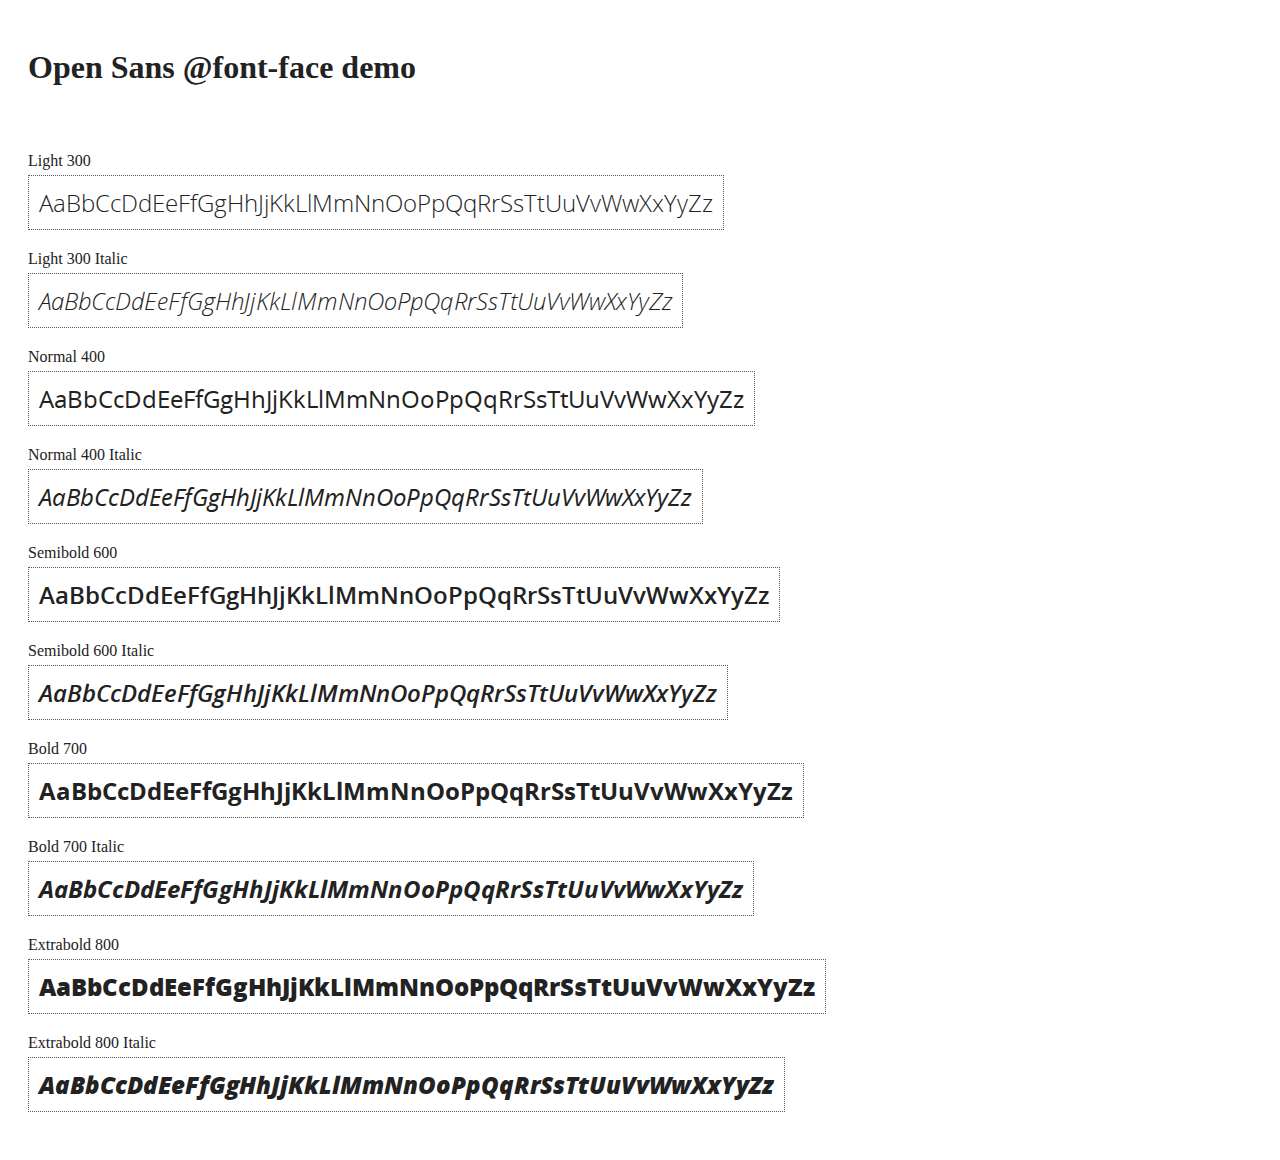
<file: libs/angular-1.5.7/docs/components/open-sans-fontface-1.0.4/index.html>
<!DOCTYPE html>
<html>
	<head>
		<title>Open Sans @font-face demo</title>
		<meta charset="UTF-8" />
		<link rel="stylesheet" href="open-sans.css" type="text/css" />
		<style>
		body {
			padding: 20px;
			color: #222;
			background: #fff;
		}

		span { display: block; }

		.font-demo {
			display: inline-block;
			margin: 5px 0 20px;
			padding: 10px;
			border: 1px dotted #555;
			font-family: 'Open Sans';
			font-size: 24px;
		}
		</style>
	</head>
	<body>
		<h1>Open Sans @font-face demo</h1>
		<div style="margin-bottom:20px">
			<iframe src="http://ghbtns.com/github-btn.html?user=FontFaceKit&amp;repo=open-sans&amp;type=watch&amp;count=true"
					style="width:110px;height:20px;border:0"></iframe>
			<iframe src="http://ghbtns.com/github-btn.html?user=FontFaceKit&amp;repo=open-sans&amp;type=fork&amp;count=true"
					style="width:95px;height:20px;border:0"></iframe>
		</div>

		<span>Light 300</span>
		<div class="font-demo" style="font-weight:300">
			AaBbCcDdEeFfGgHhJjKkLlMmNnOoPpQqRrSsTtUuVvWwXxYyZz
		</div>

		<span>Light 300 Italic</span>
		<div class="font-demo" style="font-weight:300;font-style:italic">
			AaBbCcDdEeFfGgHhJjKkLlMmNnOoPpQqRrSsTtUuVvWwXxYyZz
		</div>

		<span>Normal 400</span>
		<div class="font-demo">
			AaBbCcDdEeFfGgHhJjKkLlMmNnOoPpQqRrSsTtUuVvWwXxYyZz
		</div>

		<span>Normal 400 Italic</span>
		<div class="font-demo" style="font-style:italic">
			AaBbCcDdEeFfGgHhJjKkLlMmNnOoPpQqRrSsTtUuVvWwXxYyZz
		</div>

		<span>Semibold 600</span>
		<div class="font-demo" style="font-weight:600">
			AaBbCcDdEeFfGgHhJjKkLlMmNnOoPpQqRrSsTtUuVvWwXxYyZz
		</div>

		<span>Semibold 600 Italic</span>
		<div class="font-demo" style="font-weight:600;font-style:italic">
			AaBbCcDdEeFfGgHhJjKkLlMmNnOoPpQqRrSsTtUuVvWwXxYyZz
		</div>

		<span>Bold 700</span>
		<div class="font-demo" style="font-weight:700">
			AaBbCcDdEeFfGgHhJjKkLlMmNnOoPpQqRrSsTtUuVvWwXxYyZz
		</div>

		<span>Bold 700 Italic</span>
		<div class="font-demo" style="font-weight:700;font-style:italic">
			AaBbCcDdEeFfGgHhJjKkLlMmNnOoPpQqRrSsTtUuVvWwXxYyZz
		</div>

		<span>Extrabold 800</span>
		<div class="font-demo" style="font-weight:800">
			AaBbCcDdEeFfGgHhJjKkLlMmNnOoPpQqRrSsTtUuVvWwXxYyZz
		</div>

		<span>Extrabold 800 Italic</span>
		<div class="font-demo" style="font-weight:800;font-style:italic">
			AaBbCcDdEeFfGgHhJjKkLlMmNnOoPpQqRrSsTtUuVvWwXxYyZz
		</div>
	</body>
</html>
</file>
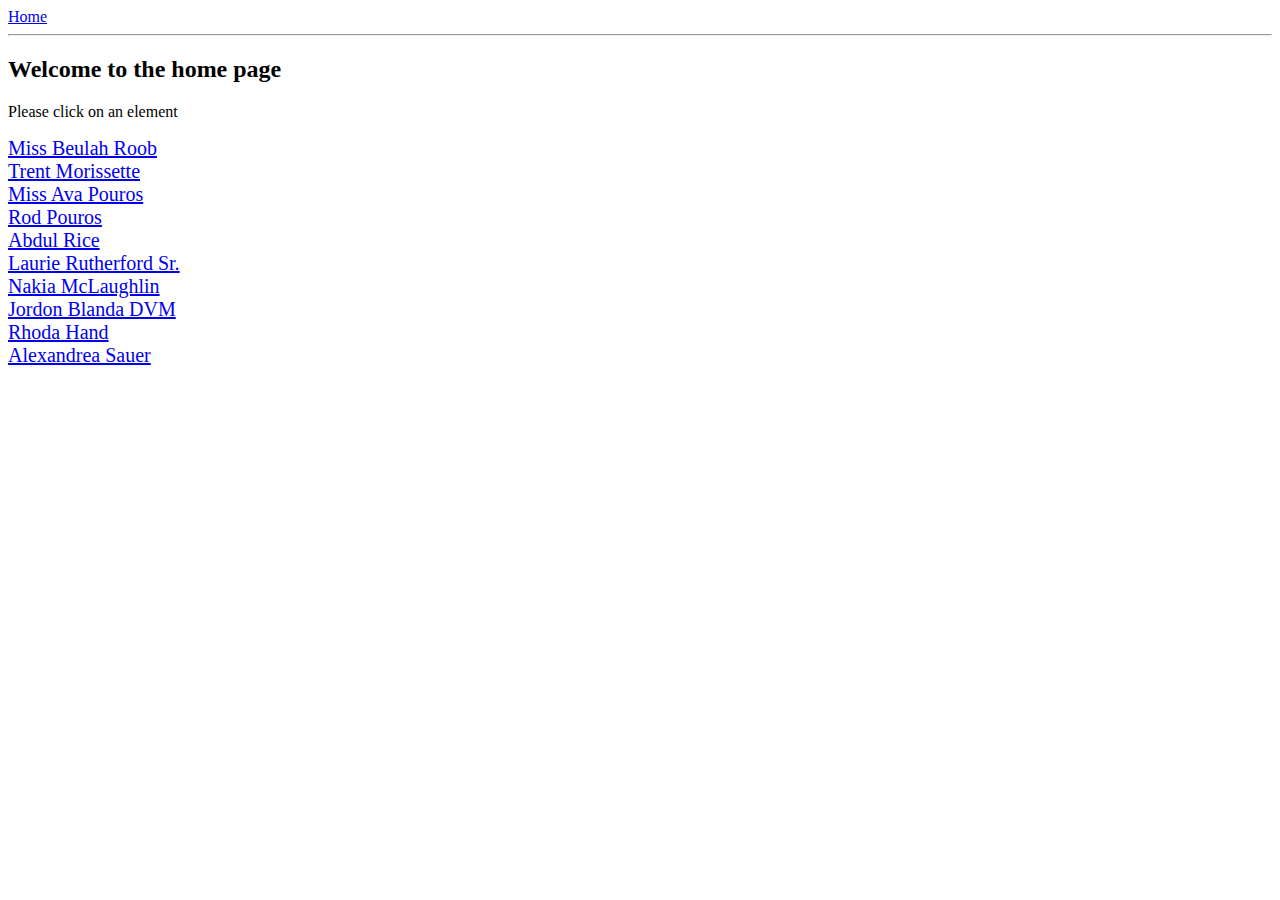
<file: libs/angular-1.5.7/docs/examples/example-anchoringExample/index.html>
<!doctype html>
<html lang="en">
<head>
  <meta charset="UTF-8">
  <title>Example - example-anchoringExample</title>
  <link href="animations.css" rel="stylesheet" type="text/css">
  

  <script src="../../../angular.min.js"></script>
  <script src="../../../angular-animate.js"></script>
  <script src="../../../angular-route.js"></script>
  <script src="script.js"></script>
  

  
</head>
<body ng-app="anchoringExample">
  <a href="#/">Home</a>
<hr />
<div class="view-container">
  <div ng-view class="view"></div>
</div>
</body>
</html>
</file>
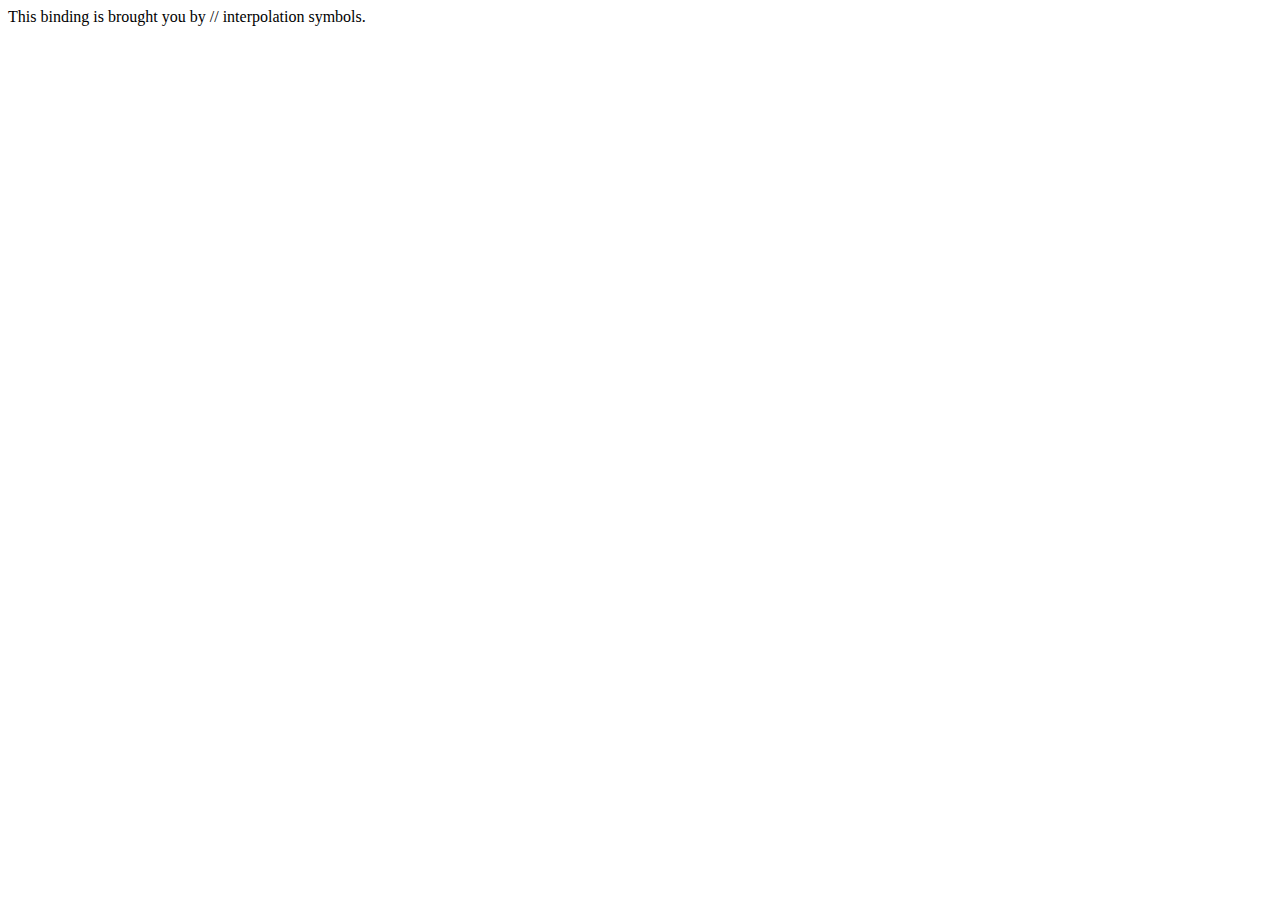
<file: libs/angular-1.5.7/docs/examples/example-custom-interpolation-markup/index.html>
<!doctype html>
<html lang="en">
<head>
  <meta charset="UTF-8">
  <title>Example - example-custom-interpolation-markup</title>
  

  <script src="../../../angular.min.js"></script>
  

  
</head>
<body ng-app="customInterpolationApp">
  <script>
  var customInterpolationApp = angular.module('customInterpolationApp', []);

  customInterpolationApp.config(function($interpolateProvider) {
    $interpolateProvider.startSymbol('//');
    $interpolateProvider.endSymbol('//');
  });


  customInterpolationApp.controller('DemoController', function() {
      this.label = "This binding is brought you by // interpolation symbols.";
  });
</script>
<div ng-controller="DemoController as demo">
    //demo.label//
</div>
</body>
</html>
</file>
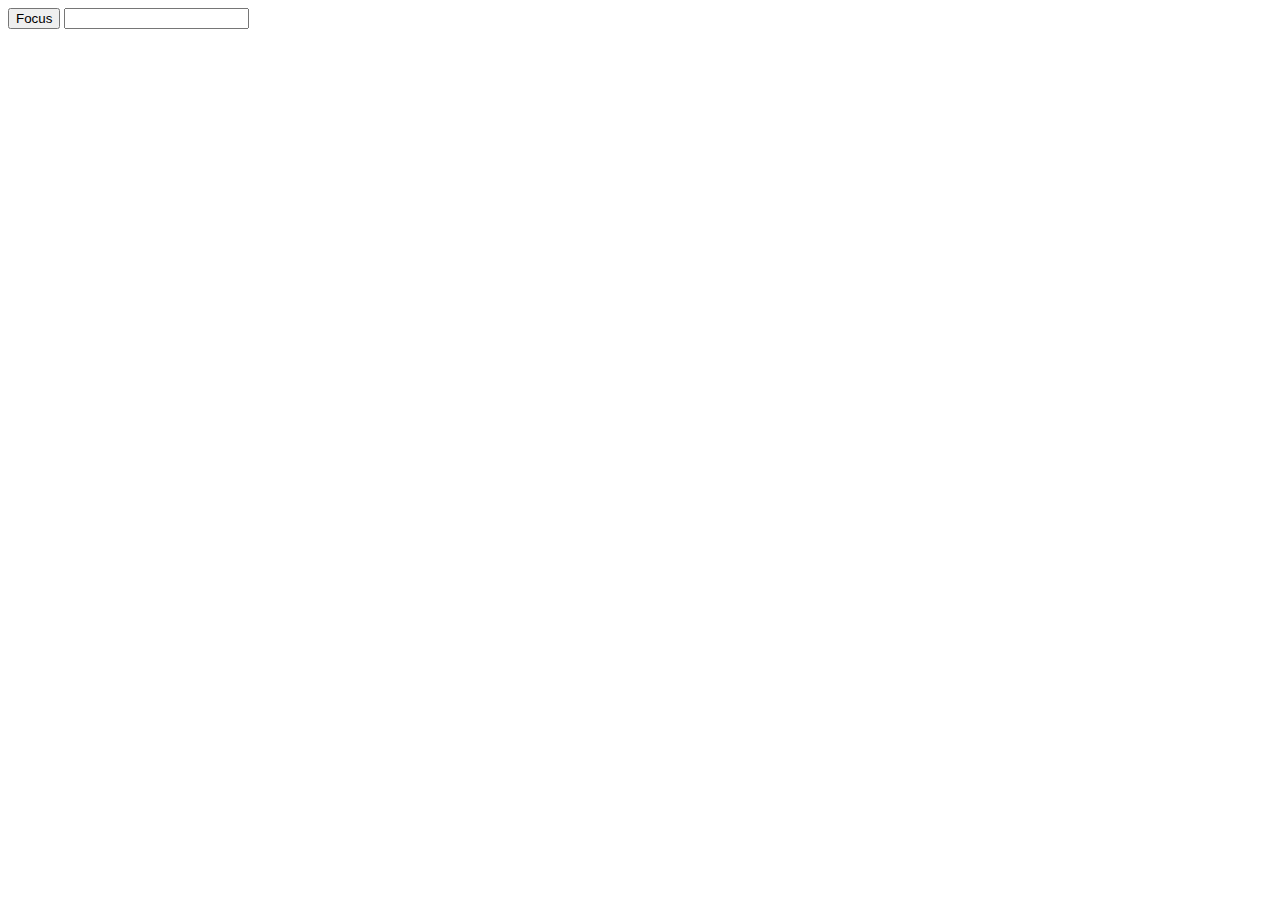
<file: libs/angular-1.5.7/docs/examples/example-error-$rootScope-inprog/index.html>
<!doctype html>
<html lang="en">
<head>
  <meta charset="UTF-8">
  <title>Example - example-error-$rootScope-inprog</title>
  

  <script src="../../../angular.min.js"></script>
  <script src="app.js"></script>
  

  
</head>
<body ng-app="app">
  <button ng-click="focusInput = true">Focus</button>
<input ng-focus="count = count + 1" set-focus-if="focusInput" />
</body>
</html>
</file>
<file: libs/angular-1.5.7/docs/components/open-sans-fontface-1.0.4/open-sans.css>
/* Open Sans @font-face kit */

/* BEGIN Light */
@font-face {
  font-family: 'Open Sans';
  src: url('fonts/Light/OpenSans-Light.eot');
  src: url('fonts/Light/OpenSans-Light.eot?#iefix') format('embedded-opentype'),
       url('fonts/Light/OpenSans-Light.woff') format('woff'),
       url('fonts/Light/OpenSans-Light.ttf') format('truetype'),
       url('fonts/Light/OpenSans-Light.svg#OpenSansLight') format('svg');
  font-weight: 300;
  font-style: normal;
}
/* END Light */

/* BEGIN Light Italic */
@font-face {
  font-family: 'Open Sans';
  src: url('fonts/LightItalic/OpenSans-LightItalic.eot');
  src: url('fonts/LightItalic/OpenSans-LightItalic.eot?#iefix') format('embedded-opentype'),
       url('fonts/LightItalic/OpenSans-LightItalic.woff') format('woff'),
       url('fonts/LightItalic/OpenSans-LightItalic.ttf') format('truetype'),
       url('fonts/LightItalic/OpenSans-LightItalic.svg#OpenSansLightItalic') format('svg');
  font-weight: 300;
  font-style: italic;
}
/* END Light Italic */

/* BEGIN Regular */
@font-face {
  font-family: 'Open Sans';
  src: url('fonts/Regular/OpenSans-Regular.eot');
  src: url('fonts/Regular/OpenSans-Regular.eot?#iefix') format('embedded-opentype'),
       url('fonts/Regular/OpenSans-Regular.woff') format('woff'),
       url('fonts/Regular/OpenSans-Regular.ttf') format('truetype'),
       url('fonts/Regular/OpenSans-Regular.svg#OpenSansRegular') format('svg');
  font-weight: normal;
  font-style: normal;
}
/* END Regular */

/* BEGIN Italic */
@font-face {
  font-family: 'Open Sans';
  src: url('fonts/Italic/OpenSans-Italic.eot');
  src: url('fonts/Italic/OpenSans-Italic.eot?#iefix') format('embedded-opentype'),
       url('fonts/Italic/OpenSans-Italic.woff') format('woff'),
       url('fonts/Italic/OpenSans-Italic.ttf') format('truetype'),
       url('fonts/Italic/OpenSans-Italic.svg#OpenSansItalic') format('svg');
  font-weight: normal;
  font-style: italic;
}
/* END Italic */

/* BEGIN Semibold */
@font-face {
  font-family: 'Open Sans';
  src: url('fonts/Semibold/OpenSans-Semibold.eot');
  src: url('fonts/Semibold/OpenSans-Semibold.eot?#iefix') format('embedded-opentype'),
       url('fonts/Semibold/OpenSans-Semibold.woff') format('woff'),
       url('fonts/Semibold/OpenSans-Semibold.ttf') format('truetype'),
       url('fonts/Semibold/OpenSans-Semibold.svg#OpenSansSemibold') format('svg');
  font-weight: 600;
  font-style: normal;
}
/* END Semibold */

/* BEGIN Semibold Italic */
@font-face {
  font-family: 'Open Sans';
  src: url('fonts/SemiboldItalic/OpenSans-SemiboldItalic.eot');
  src: url('fonts/SemiboldItalic/OpenSans-SemiboldItalic.eot?#iefix') format('embedded-opentype'),
       url('fonts/SemiboldItalic/OpenSans-SemiboldItalic.woff') format('woff'),
       url('fonts/SemiboldItalic/OpenSans-SemiboldItalic.ttf') format('truetype'),
       url('fonts/SemiboldItalic/OpenSans-SemiboldItalic.svg#OpenSansSemiboldItalic') format('svg');
  font-weight: 600;
  font-style: italic;
}
/* END Semibold Italic */

/* BEGIN Bold */
@font-face {
  font-family: 'Open Sans';
  src: url('fonts/Bold/OpenSans-Bold.eot');
  src: url('fonts/Bold/OpenSans-Bold.eot?#iefix') format('embedded-opentype'),
       url('fonts/Bold/OpenSans-Bold.woff') format('woff'),
       url('fonts/Bold/OpenSans-Bold.ttf') format('truetype'),
       url('fonts/Bold/OpenSans-Bold.svg#OpenSansBold') format('svg');
  font-weight: bold;
  font-style: normal;
}
/* END Bold */

/* BEGIN Bold Italic */
@font-face {
  font-family: 'Open Sans';
  src: url('fonts/BoldItalic/OpenSans-BoldItalic.eot');
  src: url('fonts/BoldItalic/OpenSans-BoldItalic.eot?#iefix') format('embedded-opentype'),
       url('fonts/BoldItalic/OpenSans-BoldItalic.woff') format('woff'),
       url('fonts/BoldItalic/OpenSans-BoldItalic.ttf') format('truetype'),
       url('fonts/BoldItalic/OpenSans-BoldItalic.svg#OpenSansBoldItalic') format('svg');
  font-weight: bold;
  font-style: italic;
}
/* END Bold Italic */

/* BEGIN Extrabold */
@font-face {
  font-family: 'Open Sans';
  src: url('fonts/ExtraBold/OpenSans-ExtraBold.eot');
  src: url('fonts/ExtraBold/OpenSans-ExtraBold.eot?#iefix') format('embedded-opentype'),
       url('fonts/ExtraBold/OpenSans-ExtraBold.woff') format('woff'),
       url('fonts/ExtraBold/OpenSans-ExtraBold.ttf') format('truetype'),
       url('fonts/ExtraBold/OpenSans-ExtraBold.svg#OpenSansExtrabold') format('svg');
  font-weight: 800;
  font-style: normal;
}
/* END Extrabold */

/* BEGIN Extrabold Italic */
@font-face {
  font-family: 'Open Sans';
  src: url('fonts/ExtraBoldItalic/OpenSans-ExtraBoldItalic.eot');
  src: url('fonts/ExtraBoldItalic/OpenSans-ExtraBoldItalic.eot?#iefix') format('embedded-opentype'),
       url('fonts/ExtraBoldItalic/OpenSans-ExtraBoldItalic.woff') format('woff'),
       url('fonts/ExtraBoldItalic/OpenSans-ExtraBoldItalic.ttf') format('truetype'),
       url('fonts/ExtraBoldItalic/OpenSans-ExtraBoldItalic.svg#OpenSansExtraboldItalic') format('svg');
  font-weight: 800;
  font-style: italic;
}
/* END Extrabold Italic */
</file>
<file: libs/angular-1.5.7/docs/examples/example-anchoringExample/animations.css>
.record {
  display:block;
  font-size:20px;
}
.profile {
  background:black;
  color:white;
  font-size:100px;
}
.view-container {
  position:relative;
}
.view-container > .view.ng-animate {
  position:absolute;
  top:0;
  left:0;
  width:100%;
  min-height:500px;
}
.view.ng-enter, .view.ng-leave,
.record.ng-anchor {
  transition:0.5s linear all;
}
.view.ng-enter {
  transform:translateX(100%);
}
.view.ng-enter.ng-enter-active, .view.ng-leave {
  transform:translateX(0%);
}
.view.ng-leave.ng-leave-active {
  transform:translateX(-100%);
}
.record.ng-anchor-out {
  background:red;
}
</file>
